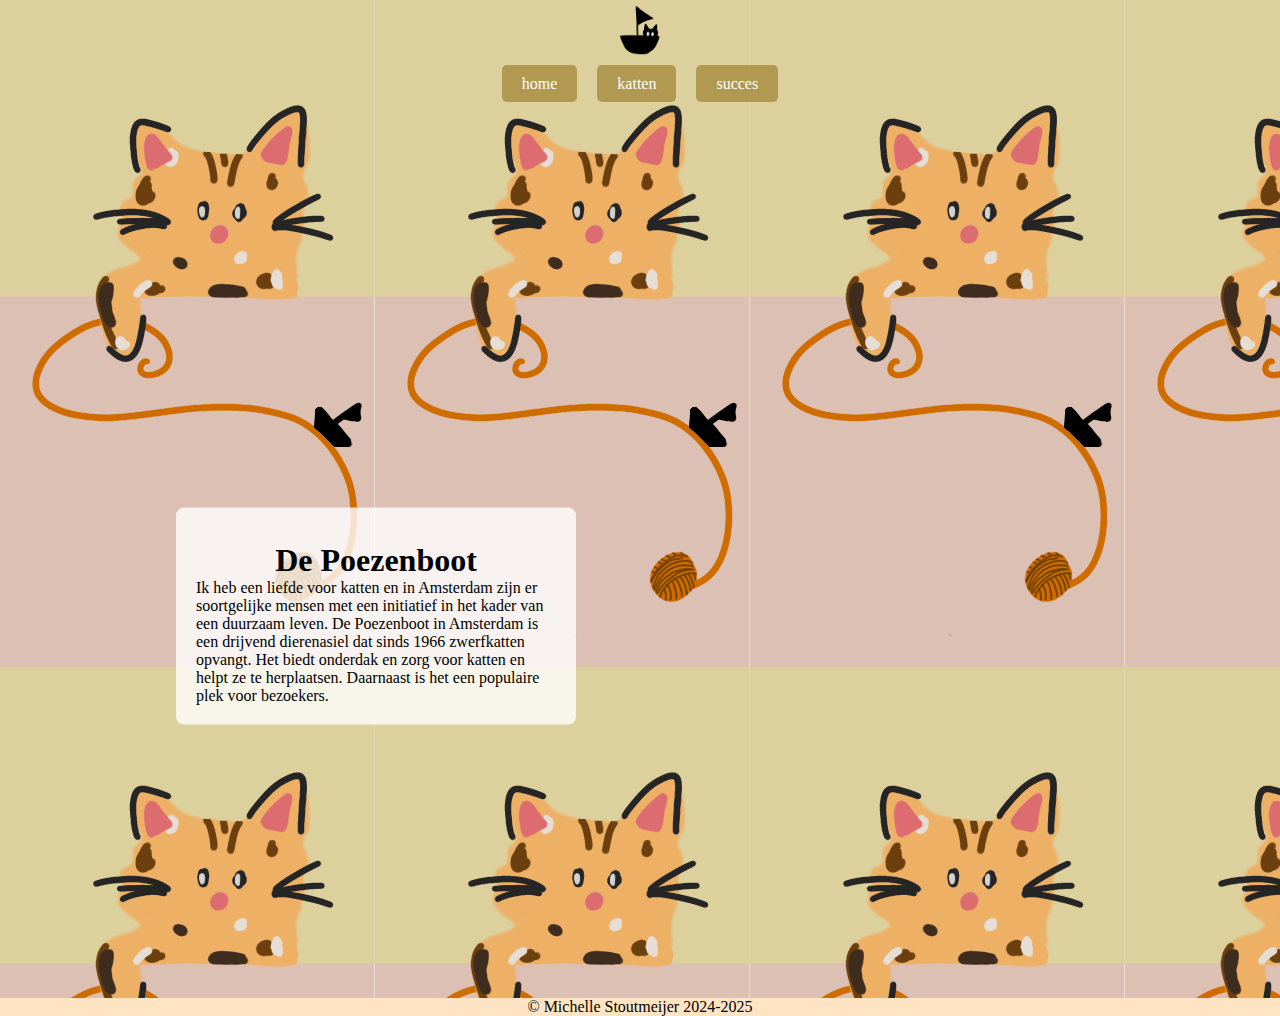
<file: index.html>
<!DOCTYPE html>
<html lang="en">
  <head>
    <meta charset="UTF-8" />
    <meta name="viewport" content="width=device-width, initial-scale=1.0" />
    <title>De Poezenboot</title>
    <link rel="stylesheet" href="css/styles.css" />
  </head>
  <body class="index">
    <header>
      <img id="logo" src="afbeeldingen/logo.png" alt="Logo afbeelding" />
      <nav>
        <ul>
          <li><a href="index.html">home</a></li>
          <li><a href="katten.html">katten</a></li>
          <li><a href="succes.html">succes</a></li>
        </ul>
      </nav>
    </header>

    <main>
      <section>
        <h1>De Poezenboot</h1>
        <p>
          Ik heb een liefde voor katten en in Amsterdam zijn er soortgelijke
          mensen met een initiatief in het kader van een duurzaam leven. De
          Poezenboot in Amsterdam is een drijvend dierenasiel dat sinds 1966
          zwerfkatten opvangt. Het biedt onderdak en zorg voor katten en helpt
          ze te herplaatsen. Daarnaast is het een populaire plek voor bezoekers.
        </p>
      </section>
    </main>

    <footer>
      <p>© Michelle Stoutmeijer 2024-2025</p>
    </footer>
  </body>
</html>
</file>
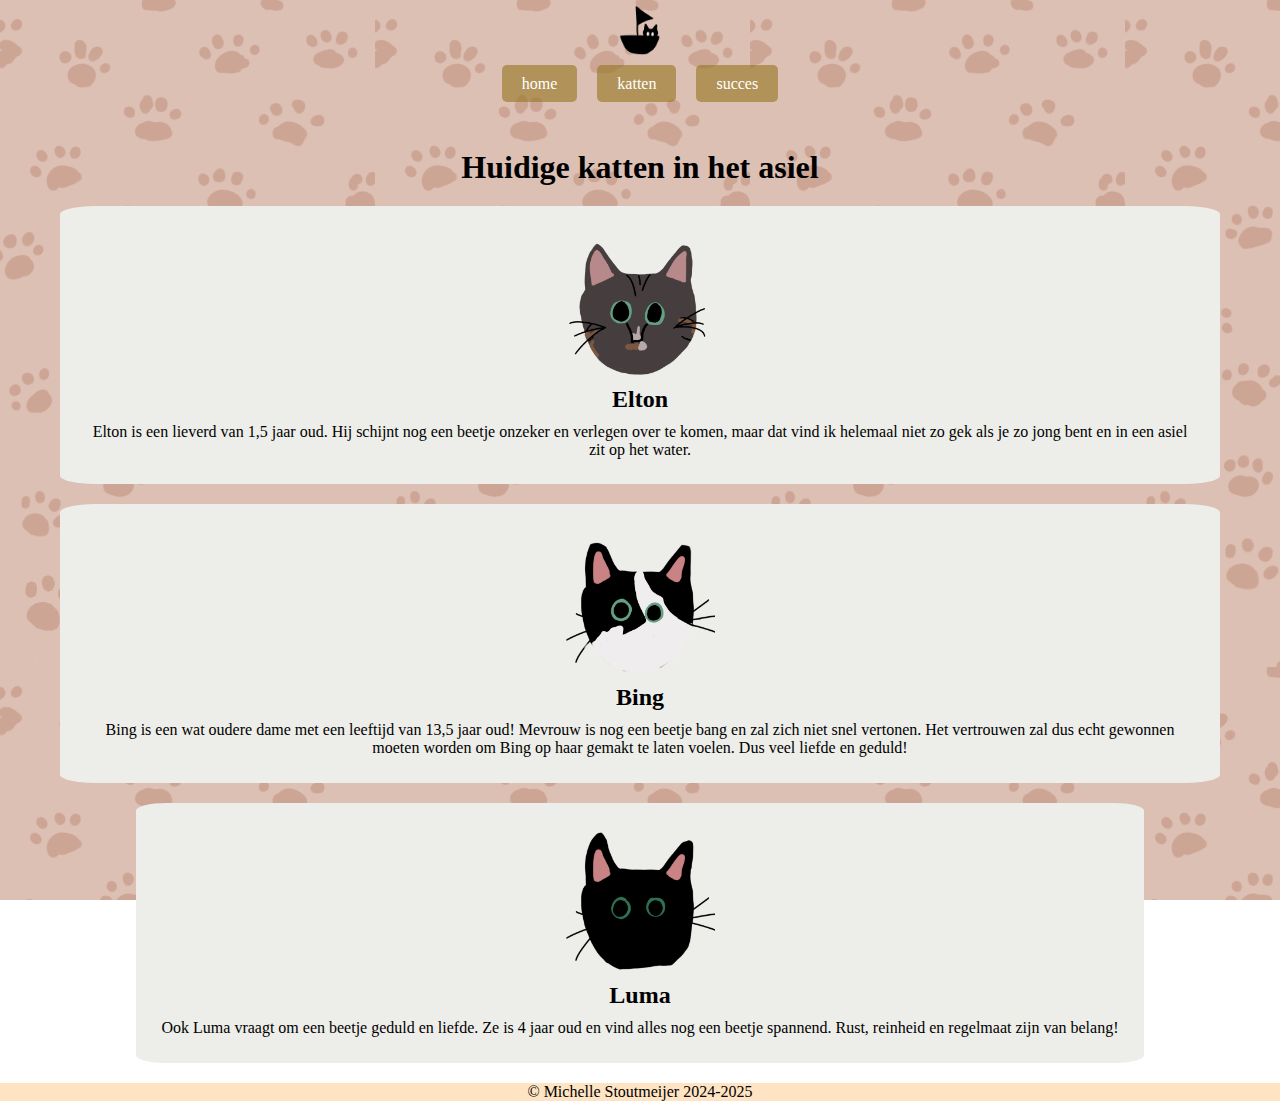
<file: katten.html>
<!DOCTYPE html>
<html lang="en">
  <head>
    <meta charset="UTF-8" />
    <meta name="viewport" content="width=device-width, initial-scale=1.0" />
    <title>Document</title>
    <link rel="stylesheet" href="css/styles.css" />
  </head>
  <body>
    <header>
      <img id="logo" src="afbeeldingen/logo.png" alt="Logo afbeelding" />
      <nav>
        <ul>
          <li><a href="index.html">home</a></li>
          <li><a href="katten.html">katten</a></li>
          <li><a href="succes.html">succes</a></li>
        </ul>
      </nav>
    </header>

    <main>

    <h1>Huidige katten in het asiel</h1>
        <div class="card-container">
            <section class="card">
              <img class="kat" src="afbeeldingen/kat_elton.png" alt="Elton de kat" />
              <h2>Elton</h2>
              <p>
                Elton is een lieverd van 1,5 jaar oud. Hij schijnt nog een beetje onzeker en verlegen over te komen, maar dat vind ik helemaal niet zo gek als je zo jong bent en in een asiel zit op het water.
              </p>
            </section>
    
            <section class="card">
              <img class="kat" src="afbeeldingen/kat_bing.png" alt="Bing de kat" />
              <h2>Bing</h2>
              <p>
                Bing is een wat oudere dame met een leeftijd van 13,5 jaar oud! Mevrouw is nog een beetje bang en zal zich niet snel vertonen. Het vertrouwen zal dus echt gewonnen moeten worden om Bing op haar gemakt te laten voelen. Dus veel liefde en geduld!
              </p>
            </section>
    
            <section class="card">
              <img class="kat" src="afbeeldingen/kat_luma.png" alt="Luma de kat" />
              <h2>Luma</h2>
              <p>
                Ook Luma vraagt om een beetje geduld en liefde. Ze is 4 jaar oud en vind alles nog een beetje spannend. Rust, reinheid en regelmaat zijn van belang!
              </p>
            </section>
    </main>

    <footer>
      <p>© Michelle Stoutmeijer 2024-2025</p>
    </footer>
  </body>
</html>
</file>
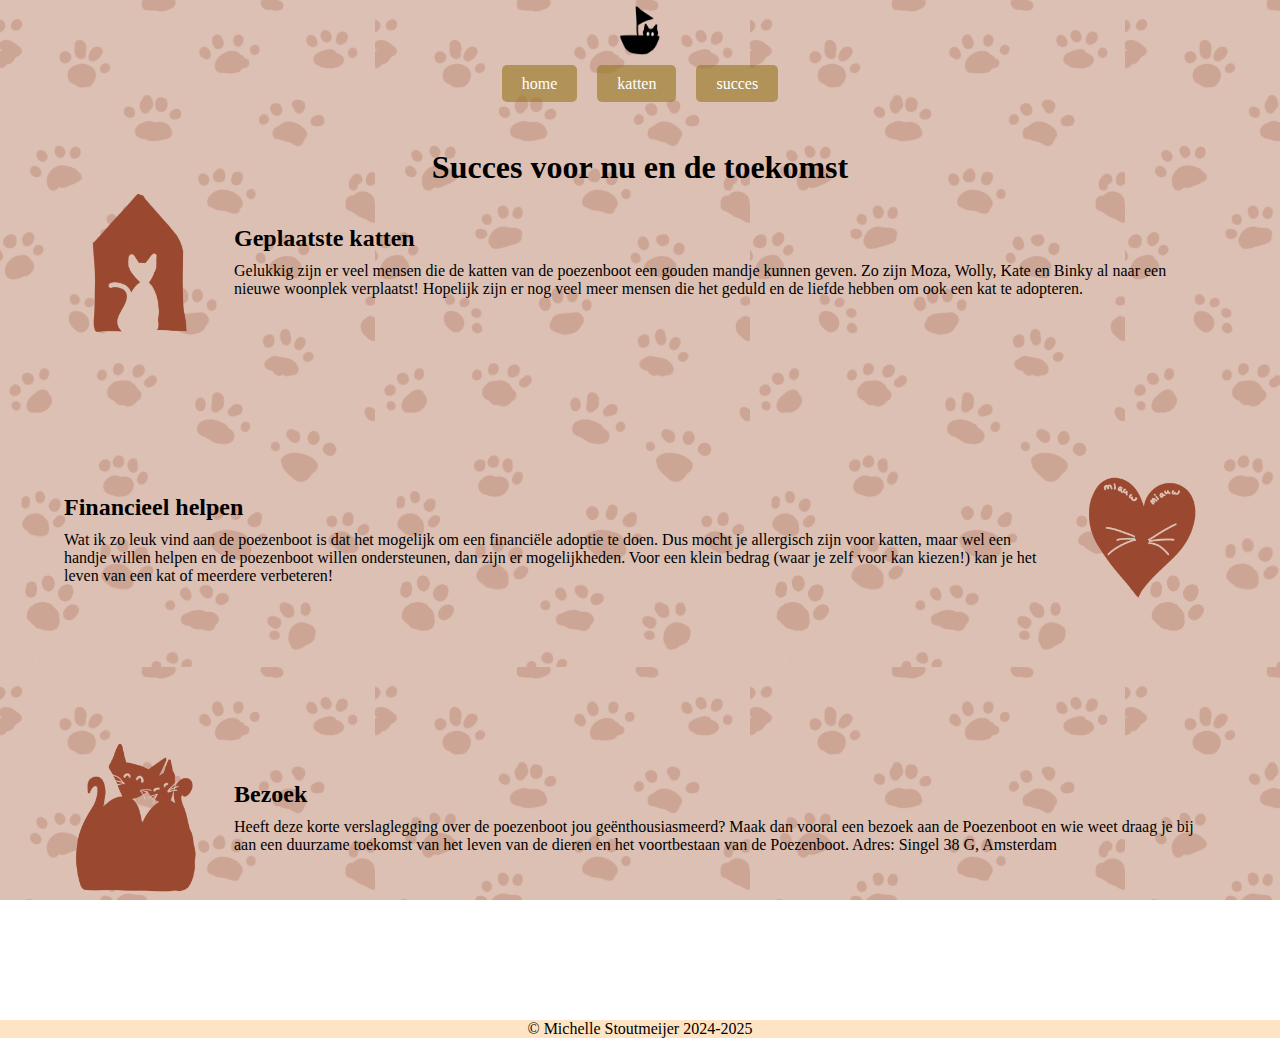
<file: succes.html>
<!DOCTYPE html>
<html lang="nl">
  <head>
    <meta charset="UTF-8" />
    <meta name="viewport" content="width=device-width, initial-scale=1.0" />
    <title>Document</title>
    <link rel="stylesheet" href="css/styles.css" />
  </head>
  <body class="succes">
    <header>
      <img id="logo" src="afbeeldingen/logo.png" alt="Logo afbeelding" />
      <nav>
        <ul>
          <li><a href="index.html">home</a></li>
          <li><a href="katten.html">katten</a></li>
          <li><a href="succes.html">succes</a></li>
        </ul>
      </nav>
    </header>

    <main>
      <h1>Succes voor nu en de toekomst</h1>

      <section>
        <img
          class="kat"
          src="afbeeldingen/kat_huisje.png"
          alt="kat in huisje"
        />
        <div>
          <h2>Geplaatste katten</h2>
          <p>
            Gelukkig zijn er veel mensen die de katten van de poezenboot een
            gouden mandje kunnen geven. Zo zijn Moza, Wolly, Kate en Binky al
            naar een nieuwe woonplek verplaatst! Hopelijk zijn er nog veel meer
            mensen die het geduld en de liefde hebben om ook een kat te
            adopteren.
          </p>
        </div>
      </section>

      <section>
        <img class="kat" src="afbeeldingen/kat_hart.png" alt="hartje kat" />
        <div>
          <h2>Financieel helpen</h2>
          <p>
            Wat ik zo leuk vind aan de poezenboot is dat het mogelijk om een
            financiële adoptie te doen. Dus mocht je allergisch zijn voor
            katten, maar wel een handje willen helpen en de poezenboot willen
            ondersteunen, dan zijn er mogelijkheden. Voor een klein bedrag (waar
            je zelf voor kan kiezen!) kan je het leven van een kat of meerdere
            verbeteren!
          </p>
        </div>
      </section>

      <section>
        <img
          class="kat"
          src="afbeeldingen/kat_meervoud.png"
          alt="kattenliefde"
        />
        <div>
          <h2>Bezoek</h2>
          <p>
            Heeft deze korte verslaglegging over de poezenboot jou
            geënthousiasmeerd? Maak dan vooral een bezoek aan de Poezenboot en
            wie weet draag je bij aan een duurzame toekomst van het leven van de
            dieren en het voortbestaan van de Poezenboot. Adres: Singel 38 G,
            Amsterdam
          </p>
        </div>
      </section>
    </main>

    <footer>
      <p>© Michelle Stoutmeijer 2024-2025</p>
    </footer>
  </body>
</html>
</file>
<file: css/styles.css>
* {
  margin: 0;
  padding: 0;
  box-sizing: border-box;
}

header {
  display: flex;
  flex-direction: column;
  align-items: center;
  padding: 5px 0;
}

#logo {
  width: 50px;
  height: auto;
  margin-bottom: 20px;
}

ul {
  list-style: none;
  display: flex;
  gap: 20px;
  padding: 0;
  margin: 0;
}

nav a {
  padding: 10px 20px;
  background-color: rgba(149, 116, 30, 0.6);
  color: white;
  text-decoration: none;
  border-radius: 5px;
}

.index {
  background-image: url("../afbeeldingen/achtergrond_homepagina.png"); /* Ik heb hulp van ChatGPT gehad om de afbeelding te selecteren. Ik heb naar mijn doen de gebruikelijke mappenstructuur gebruikt maar het lukte me niet om de afbeelding te vinden. Met hulp van chat kwam ik op het juiste pad terecht*/
  background-attachment: scroll;
}

body {
  background-image: url("../afbeeldingen/achtergrond_algemeen.png");
  background-attachment: fixed;
}

.kat {
  width: 150px;
  height: auto;
}

.card-container {
  display: flex;
  flex-wrap: wrap;
  gap: 20px;
  justify-content: center;
  max-width: 1200px;
  margin: 0 auto;
  padding: 20px;
}

.card {
  background-color: #edede9;
  border-radius: 3%;
  padding: 2vw;
  max-width: 100%;
  text-align: center;
}

.index main {
  position: relative;
  height: 100vh;
  display: flex;
  justify-content: center;
  align-items: center;
}

.index section {
  position: absolute;
  top: 60%;
  left: 20%;
  transform: translate(
    -20%,
    -60%
  ); /* Ik heb hier hulp van chatGPT gehad om de section te posititioneren. Met flexbox kreeg ik het niet op de exacte plaats binnen mijn achtergrond tekening. Vandaar dat ik gebruik heb gemaakt van absolute positionering*/
  max-width: 400px;
  text-align: left;
  padding: 20px;
  background-color: rgba(255, 255, 255, 0.8);
  border-radius: 8px;
}

footer {
  display: flex;
  justify-content: center;
  background-color: bisque;
}

.succes section {
  display: flex;
  align-items: center;
  gap: 20px;
  padding-bottom: 10%;
  padding-inline: 5%;
}

.succes section:nth-of-type(2) {
  flex-direction: row-reverse;
}

h2 {
  margin-bottom: 10px;
}

h1 {
  text-align: center;
  padding-top: 4%;
}
</file>
